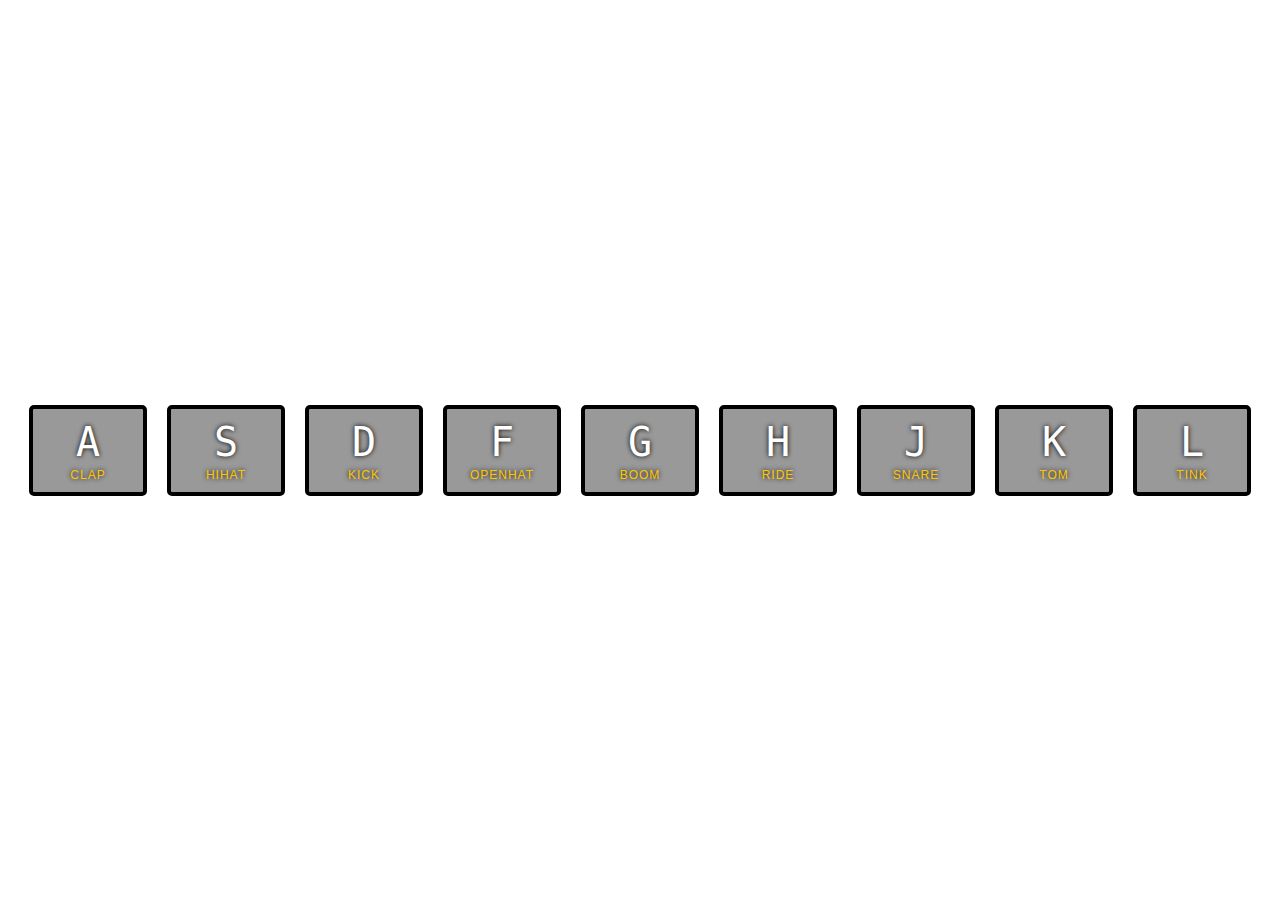
<file: 01 - JavaScript Drum Kit/index.html>
<!DOCTYPE html>
<html lang="en">

<head>
  <meta charset="UTF-8">
  <title>JS Drum Kit</title>
  <link rel="stylesheet" href="style.css">
</head>

<body>
  <div class="keys">
    <div data-key="65" class="key">
      <kbd>A</kbd>
      <span class="sound">clap</span>
    </div>
    <div data-key="83" class="key">
      <kbd>S</kbd>
      <span class="sound">hihat</span>
    </div>
    <div data-key="68" class="key">
      <kbd>D</kbd>
      <span class="sound">kick</span>
    </div>
    <div data-key="70" class="key">
      <kbd>F</kbd>
      <span class="sound">openhat</span>
    </div>
    <div data-key="71" class="key">
      <kbd>G</kbd>
      <span class="sound">boom</span>
    </div>
    <div data-key="72" class="key">
      <kbd>H</kbd>
      <span class="sound">ride</span>
    </div>
    <div data-key="74" class="key">
      <kbd>J</kbd>
      <span class="sound">snare</span>
    </div>
    <div data-key="75" class="key">
      <kbd>K</kbd>
      <span class="sound">tom</span>
    </div>
    <div data-key="76" class="key">
      <kbd>L</kbd>
      <span class="sound">tink</span>
    </div>
  </div>

  <audio data-key="65" src="sounds/clap.wav"></audio>
  <audio data-key="83" src="sounds/hihat.wav"></audio>
  <audio data-key="68" src="sounds/kick.wav"></audio>
  <audio data-key="70" src="sounds/openhat.wav"></audio>
  <audio data-key="71" src="sounds/boom.wav"></audio>
  <audio data-key="72" src="sounds/ride.wav"></audio>
  <audio data-key="74" src="sounds/snare.wav"></audio>
  <audio data-key="75" src="sounds/tom.wav"></audio>
  <audio data-key="76" src="sounds/tink.wav"></audio>

<script>
 window.addEventListener('keydown',playSound);
 const keys = document.querySelectorAll(".key");
 keys.forEach(key => key.addEventListener('transitionend',removePlayingStyle));
 
 function playSound(e){
   const audio = document.querySelector(`audio[data-key="${e.keyCode}"]`);
   const key = document.querySelector(`.key[data-key="${e.keyCode}"]`);
   if(!audio) return;
   audio.load();
   audio.play();
   key.classList.add('playing');
 }
function removePlayingStyle(e){
  if(e.propertyName != 'transform') return;
  this.classList.remove('playing');
}
</script>
</body>

</html>
</file>
<file: 01 - JavaScript Drum Kit/style.css>
html {
  font-size: 10px;
  background: url(http://i.imgur.com/b9r5sEL.jpg) bottom center;
  background-size: cover;
}

body, html {
  margin: 0;
  padding: 0;
  font-family: sans-serif;
}

.keys {
  display: flex;
  flex: 1;
  min-height: 100vh;
  align-items: center;
  justify-content: center;
}

.key {
  border: .4rem solid black;
  border-radius: .5rem;
  margin: 1rem;
  font-size: 1.5rem;
  padding: 1rem .5rem;
  transition: all .07s ease;
  width: 10rem;
  text-align: center;
  color: white;
  background: rgba(0, 0, 0, 0.4);
  text-shadow: 0 0 .5rem black;
}

kbd {
  display: block;
  font-size: 4rem;
}

.sound {
  font-size: 1.2rem;
  text-transform: uppercase;
  letter-spacing: .1rem;
  color: #ffc600;
}

.playing {
  transform: scale(1.1);
  border-color: #ffc600;
  box-shadow: 0 0 1rem #ffc600;
}
</file>
